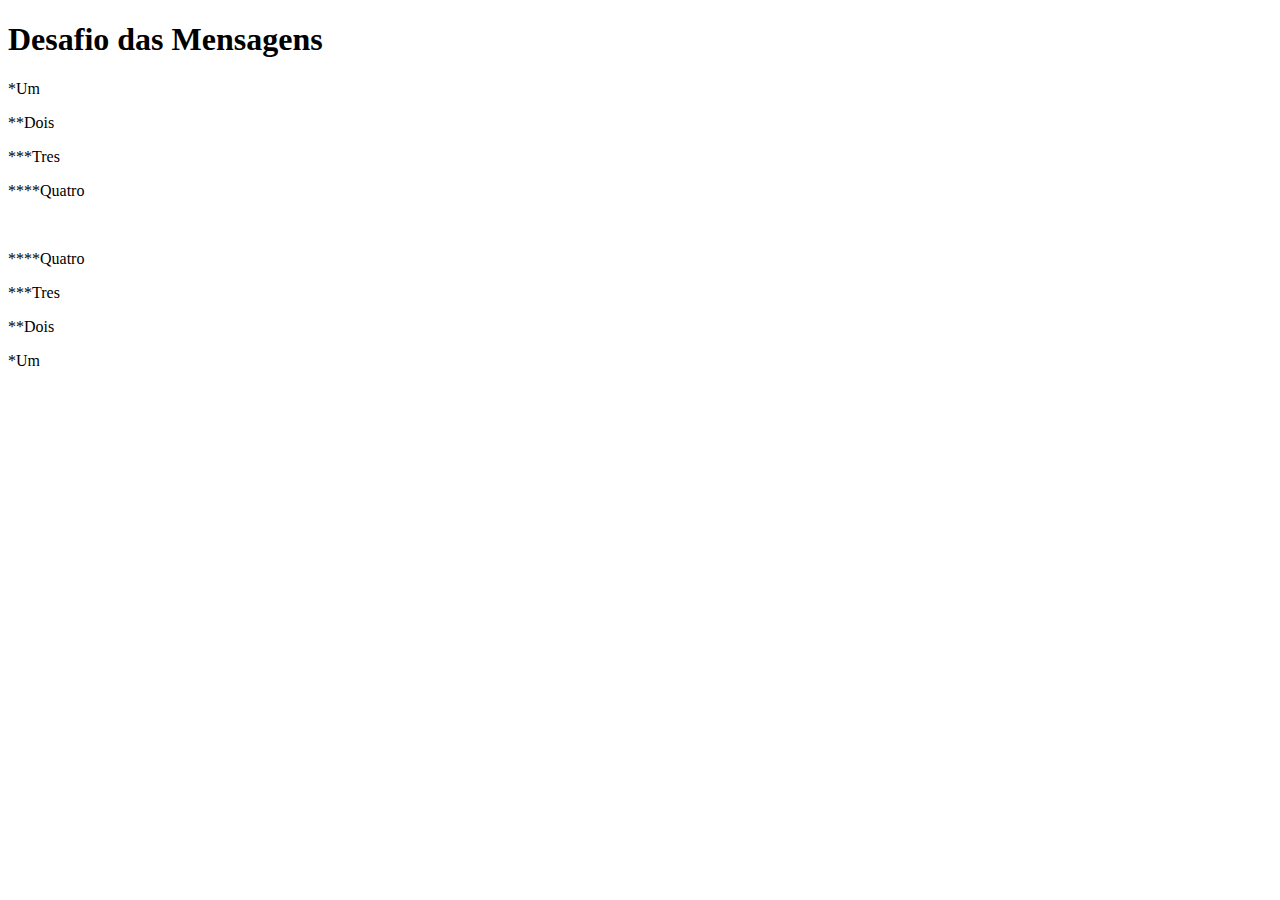
<file: d001/index.html>
<!DOCTYPE html>
<html lang="pt=br">
<head>
    <meta charset="UTF-8">
    <meta http-equiv="X-UA-Compatible" content="IE=edge">
    <meta name="viewport" content="width=device-width, initial-scale=1.0">
    <title>Desafio 01</title>
</head>
<body>
    <h1>Desafio das Mensagens</h1>
    <p>*Um</p>
    <p>**Dois</p>
    <p>***Tres</p>
    <p>****Quatro</p>
    <br>
    <p>****Quatro</p>
    <p>***Tres</p>
    <p>**Dois</p>
    <p>*Um</p>
</body>
</html>
</file>
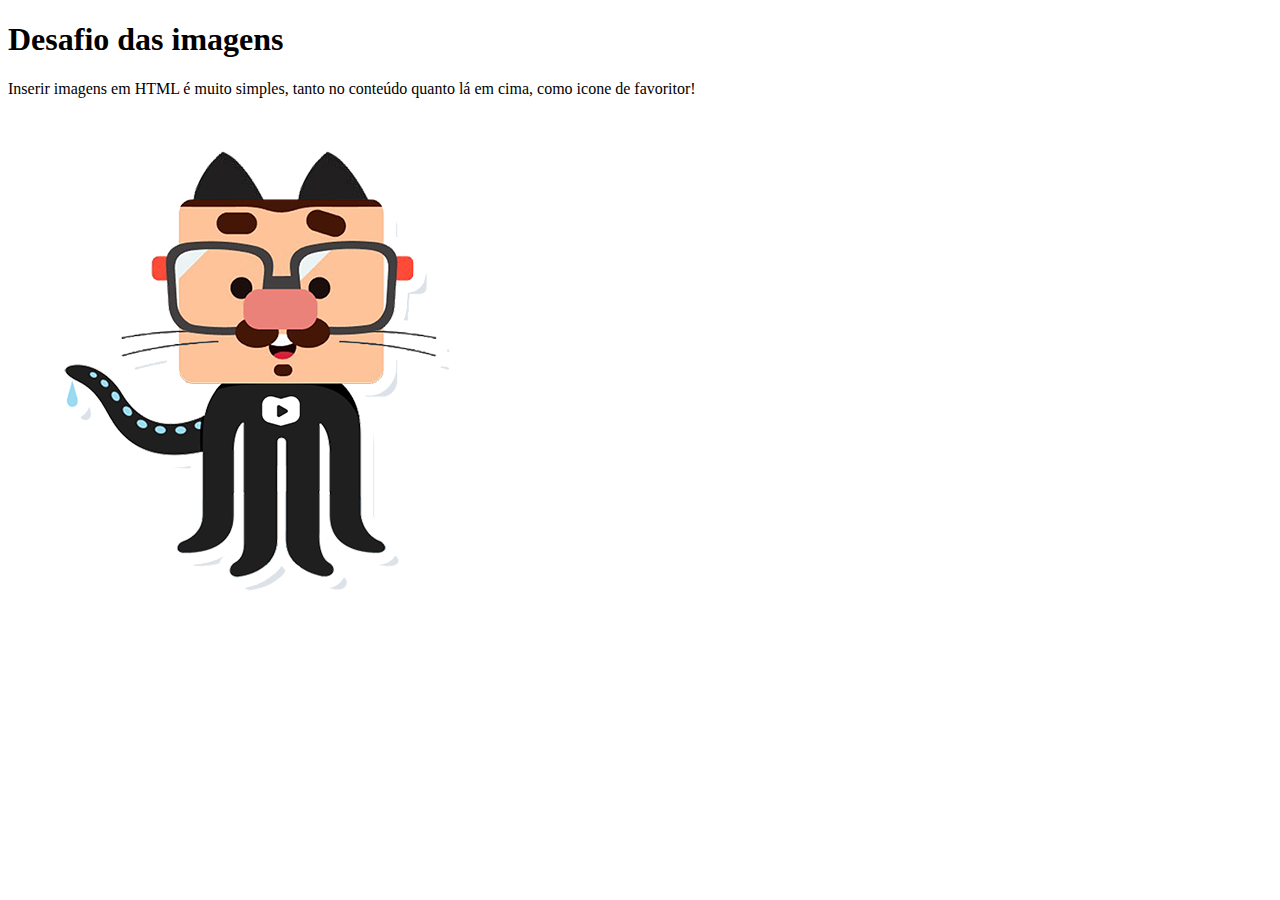
<file: d002/index.html>
<!DOCTYPE html>
<html lang="pt-br">
<head>
    <meta charset="UTF-8">
    <meta http-equiv="X-UA-Compatible" content="IE=edge">
    <meta name="viewport" content="width=device-width, initial-scale=1.0">
    <title>Desafio 02</title>
    <link rel="shortcut icon" href="imagens/favicon.ico">
</head>
<body>
    <h1>Desafio das imagens</h1>
    <p>Inserir imagens em HTML é muito simples, tanto no conteúdo quanto lá em cima, como icone de favoritor!</p>

    <img src="imagens/github-g.png" alt="">
</body>
</html>
</file>
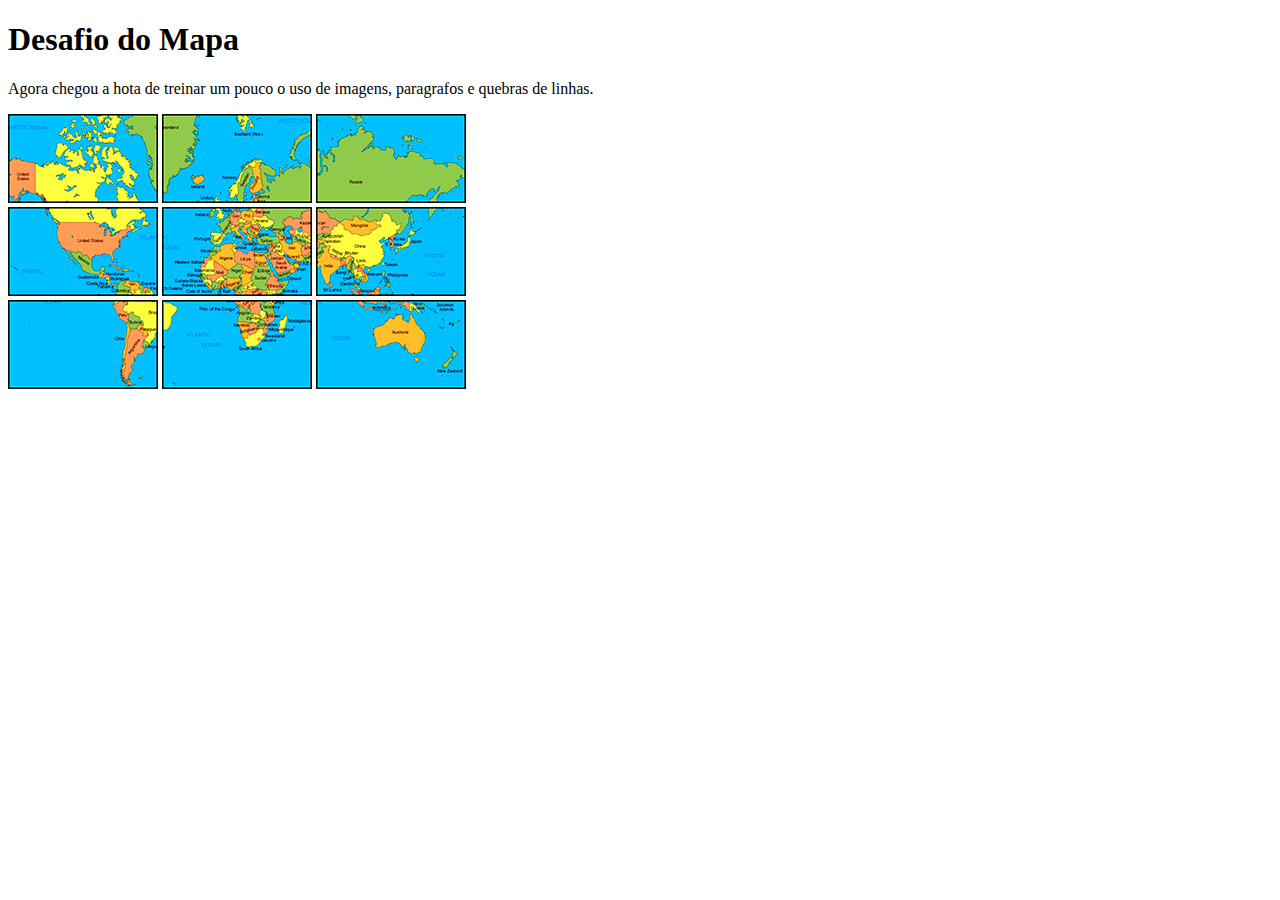
<file: d003/index.html>
<!DOCTYPE html>
<html lang="pt-br">
<head>
    <meta charset="UTF-8">
    <meta http-equiv="X-UA-Compatible" content="IE=edge">
    <meta name="viewport" content="width=device-width, initial-scale=1.0">
    <title>Desafio 3</title>
</head>
<body>
    <h1>Desafio do Mapa</h1>
    <p>Agora chegou a hota de treinar um pouco o uso de imagens, paragrafos e quebras de linhas.</p>

    <img src="imagens/mapa03.png" alt="">
    <img src="imagens/mapa07.png" alt="">
    <img src="imagens/mapa05.png" alt="">
    
    
    <br>
    <img src="imagens/mapa09.png" alt="">
    <img src="imagens/mapa01.png" alt="">
    <img src="imagens/mapa08.png" alt="">
    
    
    
    <br>
    <img src="imagens/mapa06.png" alt="">
    <img src="imagens/mapa02.png" alt="">
    <img src="imagens/mapa04.png" alt="">
    
    
</body>
</html>
</file>
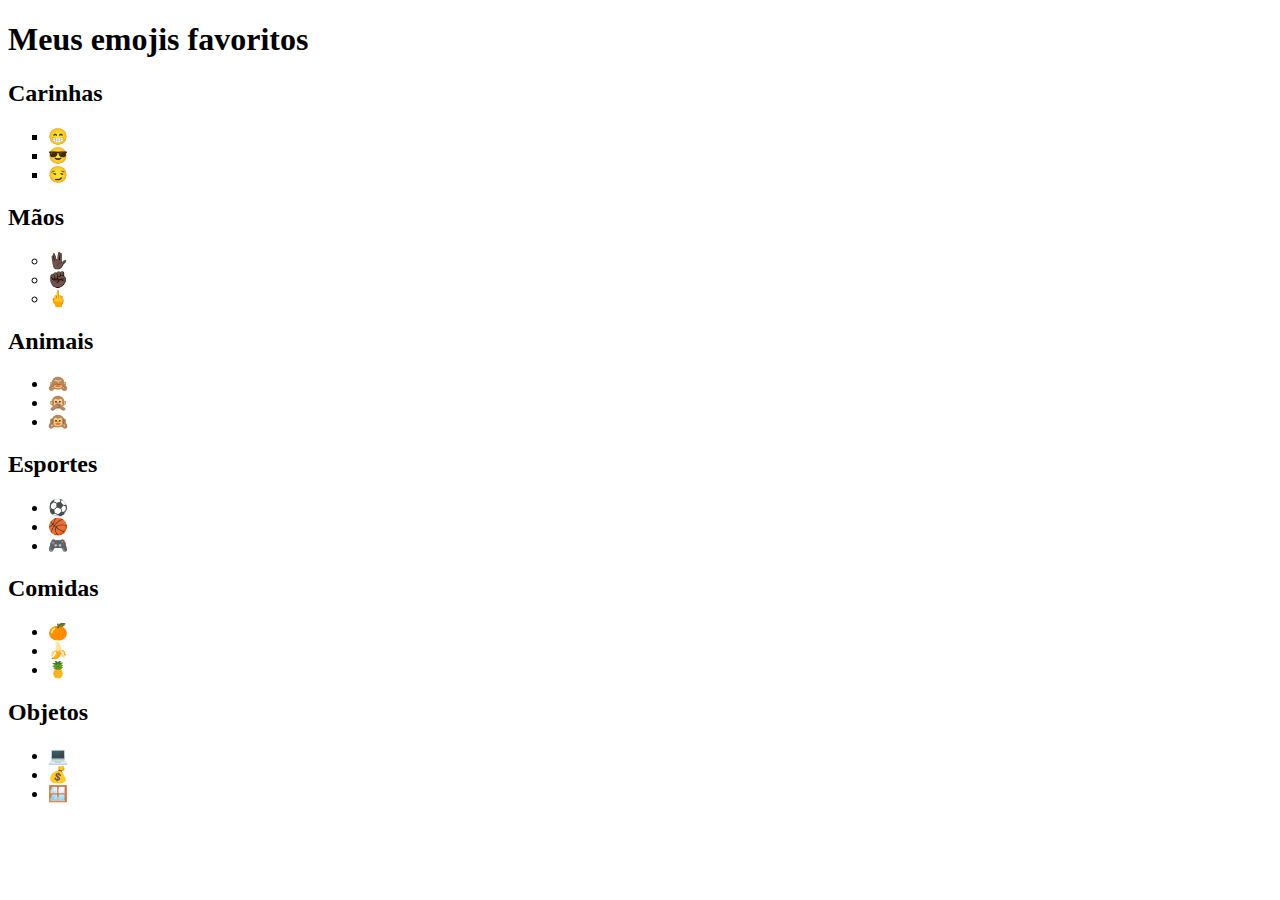
<file: d004/index.html>
<!DOCTYPE html>
<html lang="pt-br">
<head>
    <meta charset="UTF-8">
    <meta http-equiv="X-UA-Compatible" content="IE=edge">
    <meta name="viewport" content="width=device-width, initial-scale=1.0">
    <title>Desafio 4</title>
</head>
<body>
    <h1>Meus emojis favoritos</h1>

    <h2>Carinhas</h2>
    <ul type="square">
        <li>&#x1F601</li>
        <li>&#x1F60E</li>
        <li>&#x1F60F</li>
    </ul>

    <h2>Mãos</h2>
    <ul type="circle">
        <li>🖖🏿</li>
        <li>✊🏿</li>
        <li>&#x1F595</li>
    </ul>

    <h2>Animais</h2>
    <ul>
        <li>&#x1F648</li>
        <li>&#x1F64A</li>
        <li>&#x1F649</li>
    </ul>

    <h2>Esportes</h2>
    <ul>
        <li>&#x26BD</li>
        <li>&#x1F3C0</li>
        <li>&#x1F3AE</li>
    </ul>

    <h2>Comidas</h2>
    <ul>
        <li>&#x1F34A</li>
        <li>&#x1F34C</li>
        <li>&#x1F34D</li>
    </ul>

    <h2>Objetos</h2>
    <ul>
        <li>&#x1F4BB</li>
        <li>&#x1F4B0</li>
        <li>&#x1FA9F</li>
    </ul>

</body>
</html>
</file>
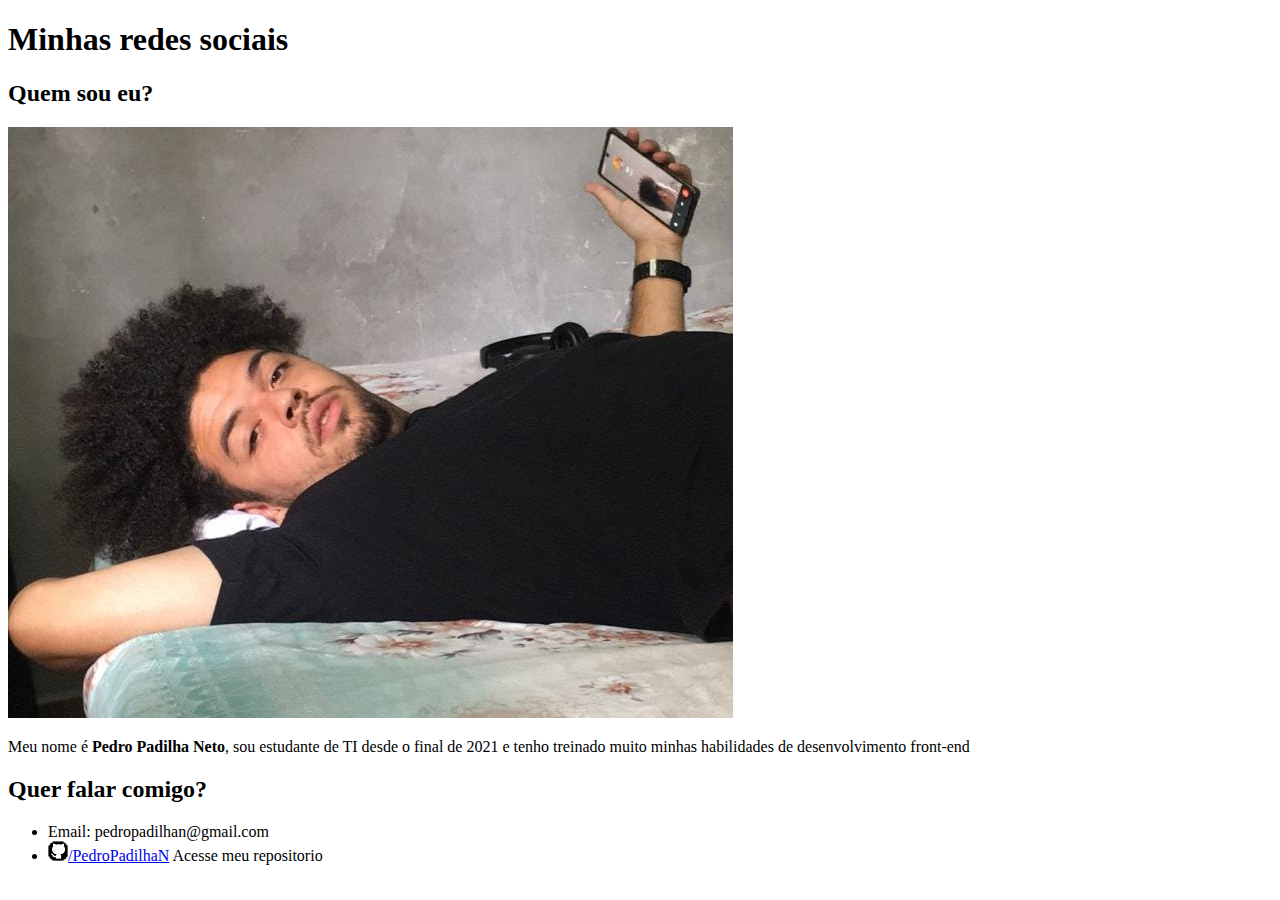
<file: d005/index.html>
<!DOCTYPE html>
<html lang="pt-br">
<head>
    <meta charset="UTF-8">
    <meta http-equiv="X-UA-Compatible" content="IE=edge">
    <meta name="viewport" content="width=device-width, initial-scale=1.0">
    <title>Desafio 5</title>
</head>
<body>
    <h1>Minhas redes sociais</h1>

    <h2>Quem sou eu?</h2>
    <img src="imagens/foto-eu.jpeg" alt="">
    <p>Meu nome é <strong>Pedro Padilha Neto</strong>, sou estudante de TI desde o final de 2021 e tenho treinado muito minhas habilidades de desenvolvimento front-end</p>
    
    <h2>Quer falar comigo?</h2>
    <ul>
        <li>Email: pedropadilhan@gmail.com</li>
        <li><img src="imagens/icone-github.png" alt=""><a href="https://github.com/PedroPadilhaN">/PedroPadilhaN</a> Acesse meu repositorio</li>
    </ul>
    
</body>
</html>
</file>
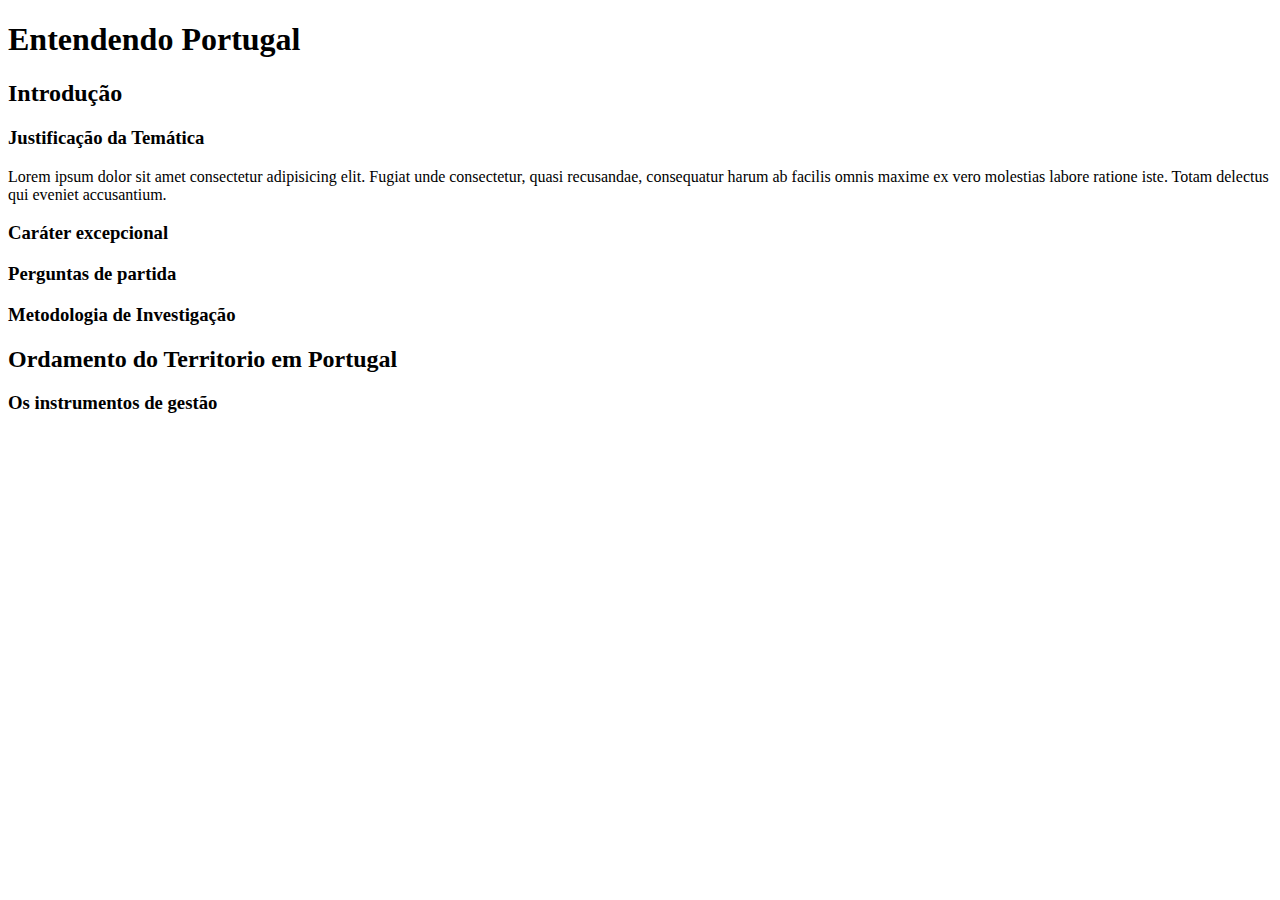
<file: d006/index.html>
<!DOCTYPE html>
<html lang="pt-br">
<head>
    <meta charset="UTF-8">
    <meta http-equiv="X-UA-Compatible" content="IE=edge">
    <meta name="viewport" content="width=device-width, initial-scale=1.0">
    <title>Hierarquia de Títulos</title>
</head>
<body>
    <h1 title="Tag h1">Entendendo Portugal</h1>

    <h2 title="Tag h2">Introdução</h2>

    <h3 title="tag h3">Justificação da Temática</h3>

    <p title="tag p">Lorem ipsum dolor sit amet consectetur adipisicing elit. Fugiat unde consectetur, quasi recusandae, consequatur harum ab facilis omnis maxime ex vero molestias labore ratione iste. Totam delectus qui eveniet accusantium.</p>
    <h3 title="tag h3">Caráter excepcional</h3>

    <h3 title="tag h3">Perguntas de partida</h3>

    <h3 title="tag h3">Metodologia de Investigação</h3>

    <h2 title="tag h2">Ordamento do Territorio em Portugal</h2>

    <h3 title="tag h3">Os instrumentos de gestão</h3>
</body>
</html>
</file>
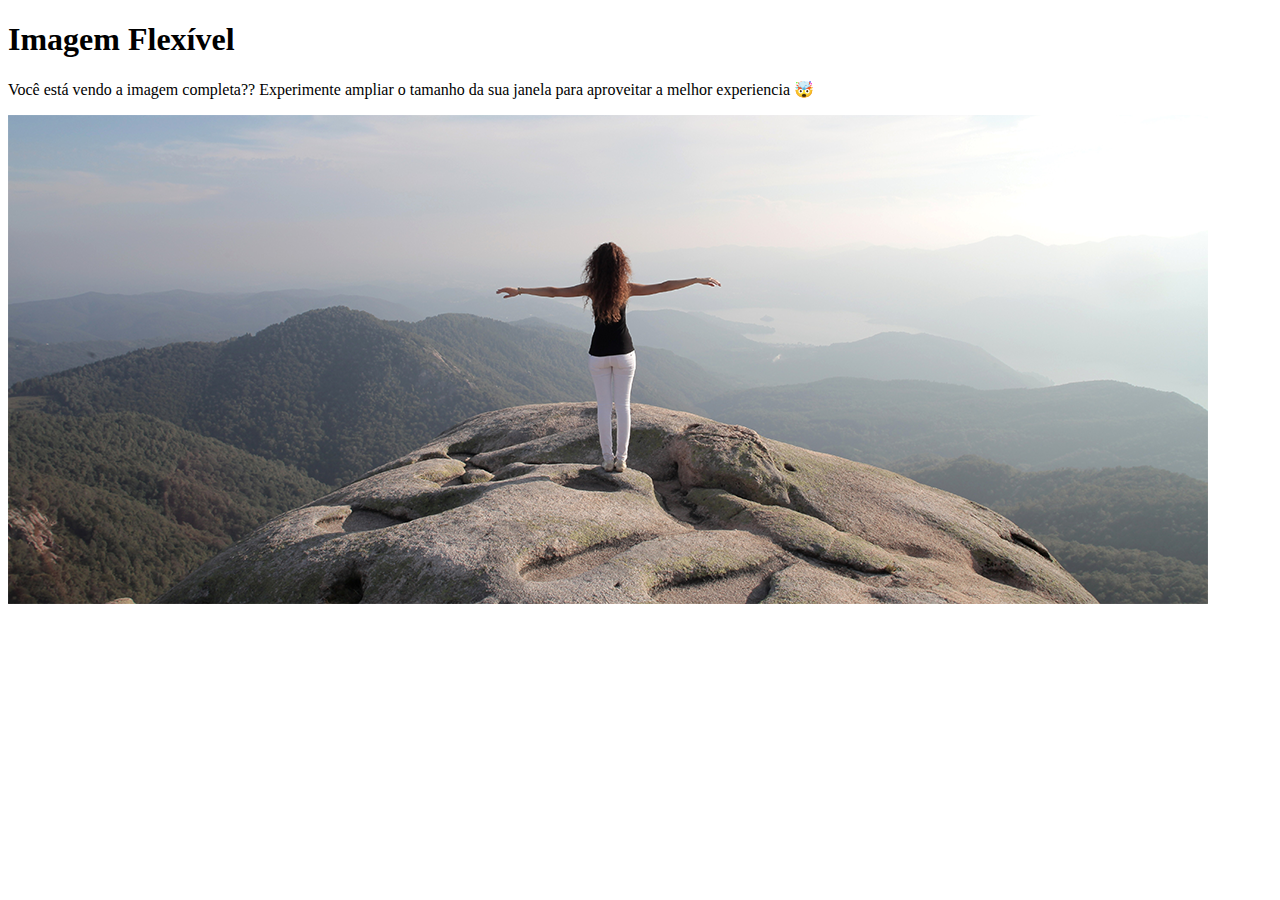
<file: d007/index.html>
<!DOCTYPE html>
<html lang="pt=br">
<head>
    <meta charset="UTF-8">
    <meta http-equiv="X-UA-Compatible" content="IE=edge">
    <meta name="viewport" content="width=device-width, initial-scale=1.0">
    <title>Document</title>
</head>
<body>
    <h1>Imagem Flexível</h1>
    <p>Você está vendo a imagem completa?? Experimente ampliar o tamanho da sua janela para aproveitar a melhor experiencia &#x1F92F;</p>

    <picture>
        <source media="(max-width: 750px)" srcset="imagens/paisagem-p.png" type="image/png">
        <source media="(max-width: 1210px )" srcset="imagens/paisagem-m.png" type="image/png">
        <img src="imagens/paisagem-g.png" alt="Imagem flexivel">
    </picture>
</body>
</html>
</file>
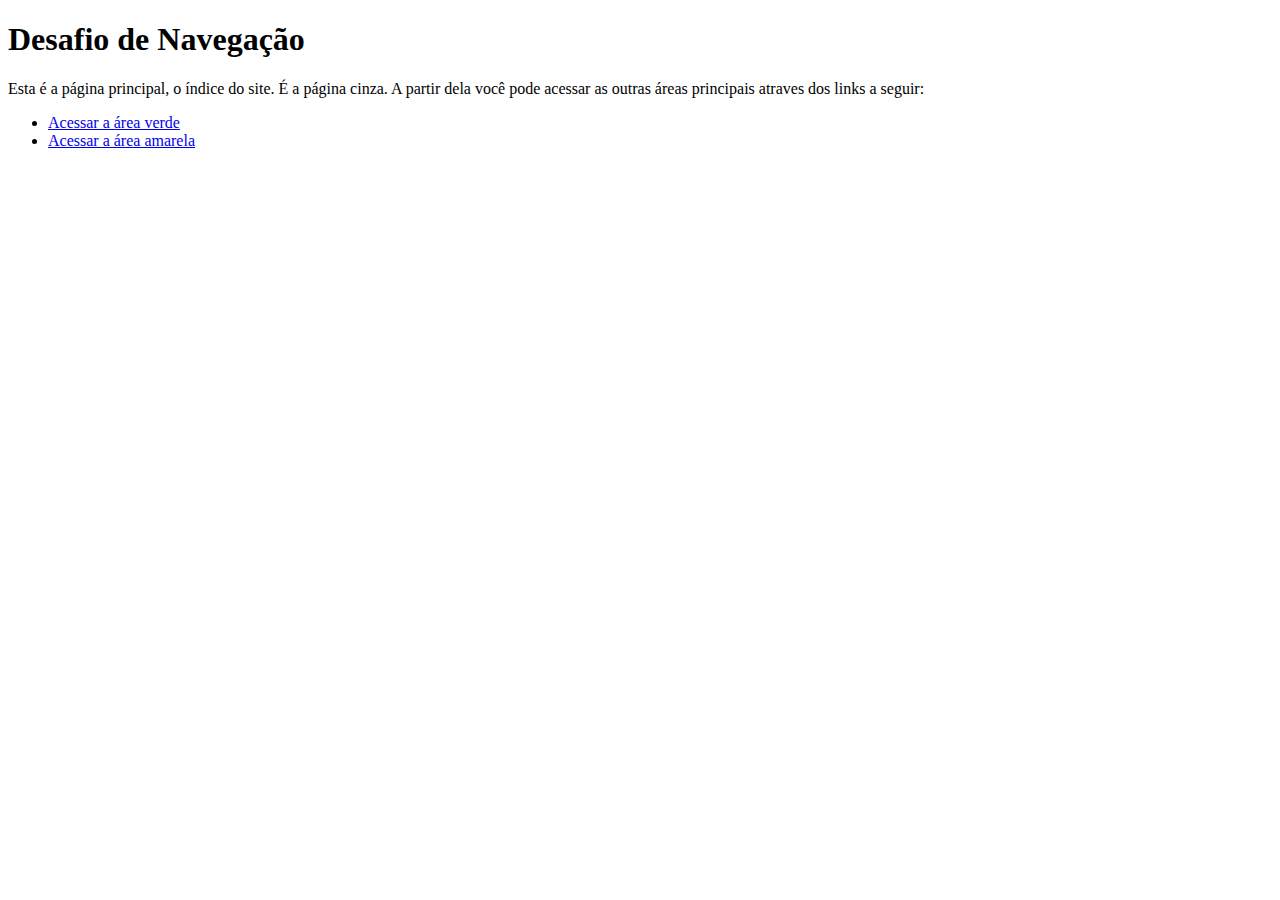
<file: d008/index.html>
<!DOCTYPE html>
<html lang="pt-br">
<head>
    <meta charset="UTF-8">
    <meta http-equiv="X-UA-Compatible" content="IE=edge">
    <meta name="viewport" content="width=device-width, initial-scale=1.0">
    <title>Desafio 8</title>
</head>
<body>
    <h1>Desafio de Navegação</h1>
    <p>Esta é a página principal, o índice do site. É a página cinza. A partir dela você pode acessar as outras áreas principais atraves dos links a seguir:</p>

    <ul>
        <li><a href="verde.html">Acessar a área verde</a></li>

        <li><a href="amarelo.html">Acessar a área amarela</a></li>
    </ul>
</body>
</html>
</file>
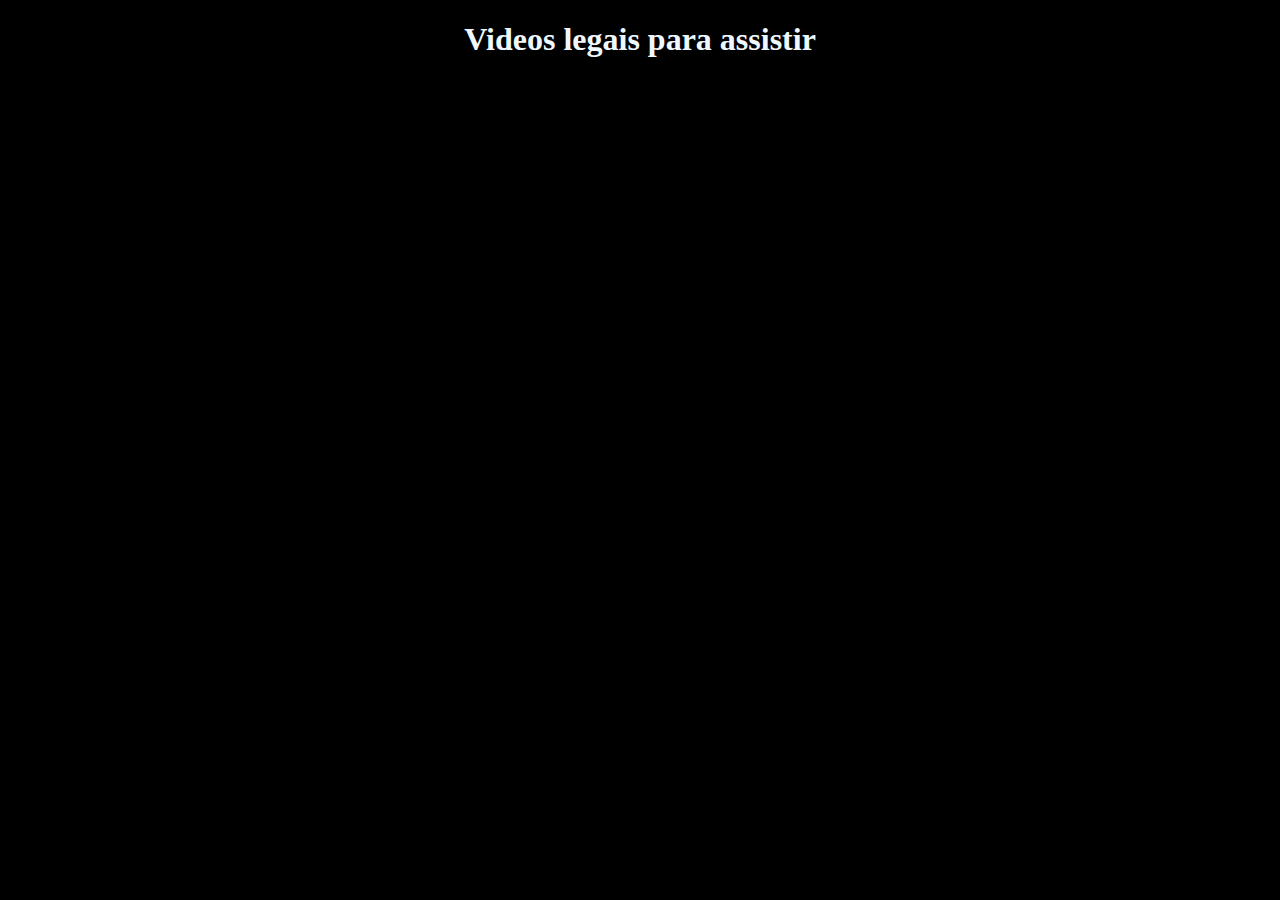
<file: d009/index.html>
<!DOCTYPE html>
<html lang="pt-br">
<head>
    <meta charset="UTF-8">
    <meta http-equiv="X-UA-Compatible" content="IE=edge">
    <meta name="viewport" content="width=device-width, initial-scale=1.0">
    <title>Desafio 9</title>

    <style>
        body{
            background-color: black;
        }
        h1{
            color: aliceblue;
            text-align: center;
        }
        iframe{
            align-items: flex-end;
        }

    </style>
</head>
<body>
    <h1>Videos legais para assistir</h1>
    
    
        <iframe width="560" height="315" src="https://www.youtube.com/embed/8mei6uVttho" title="YouTube video player" frameborder="0" allow="accelerometer; autoplay; clipboard-write; encrypted-media; gyroscope; picture-in-picture" allowfullscreen></iframe>

        <iframe width="560" height="315" src="https://www.youtube.com/embed/epDCjksKMok" title="YouTube video player" frameborder="0" allow="accelerometer; autoplay; clipboard-write; encrypted-media; gyroscope; picture-in-picture" allowfullscreen></iframe>

        <iframe width="560" height="315" src="https://www.youtube.com/embed/sTX0UEplF54" title="YouTube video player" frameborder="0" allow="accelerometer; autoplay; clipboard-write; encrypted-media; gyroscope; picture-in-picture" allowfullscreen></iframe>

        <iframe width="560" height="315" src="https://www.youtube.com/embed/Ldl_CvMGmEA" title="YouTube video player" frameborder="0" allow="accelerometer; autoplay; clipboard-write; encrypted-media; gyroscope; picture-in-picture" allowfullscreen></iframe>
    
    
</body>
</html>
</file>
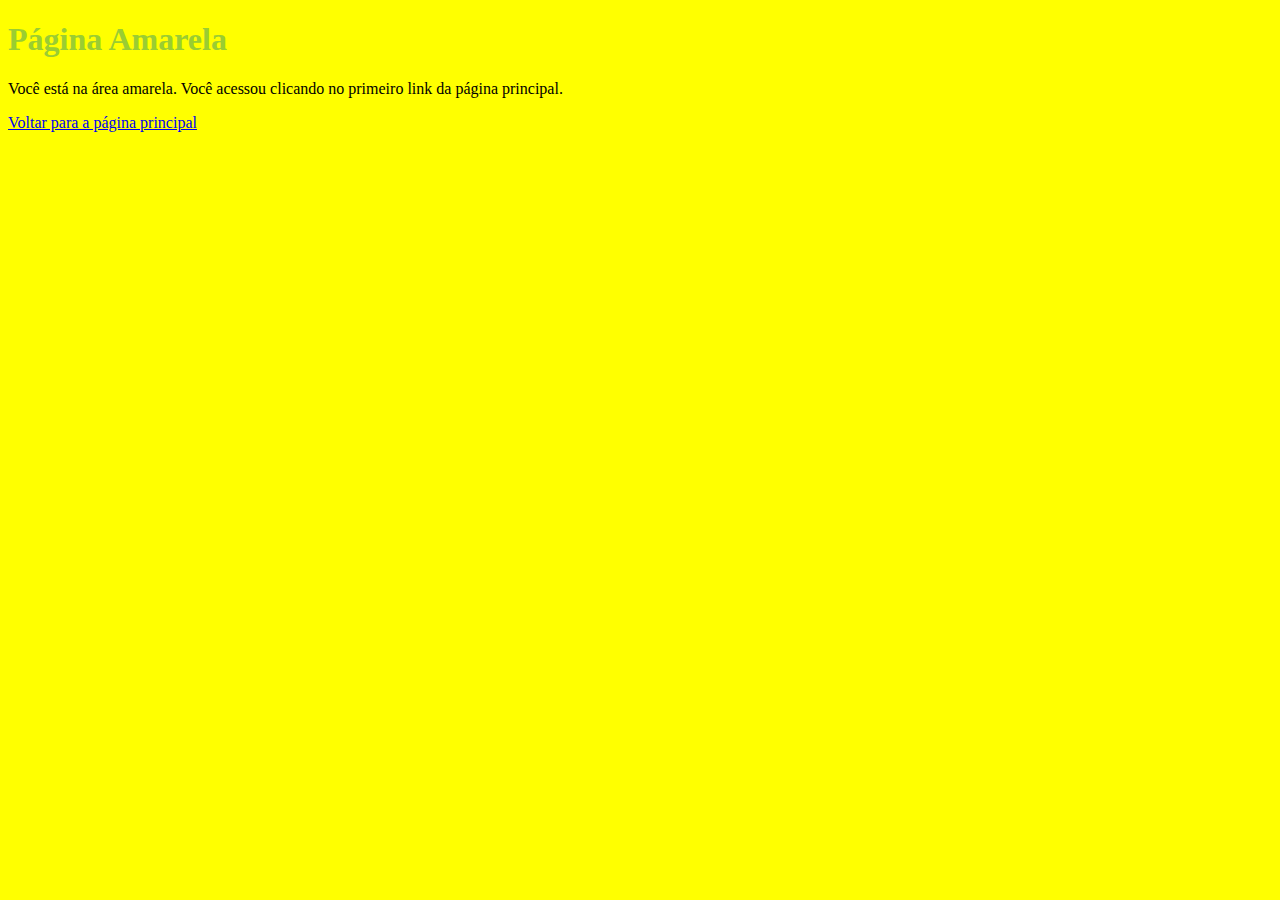
<file: d008/amarelo.html>
<!DOCTYPE html>
<html lang="pt-br">
<head>
    <meta charset="UTF-8">
    <meta http-equiv="X-UA-Compatible" content="IE=edge">
    <meta name="viewport" content="width=device-width, initial-scale=1.0">
    <title>Area amarela</title>
</head>
<body style="background-color: yellow;">
    <h1 style="color: yellowgreen;">Página Amarela</h1>
    <p>Você está na área amarela. Você acessou clicando no primeiro link da página principal.</p>

    <a href="index.html">Voltar para a página principal</a>
</body>
</html>
</file>
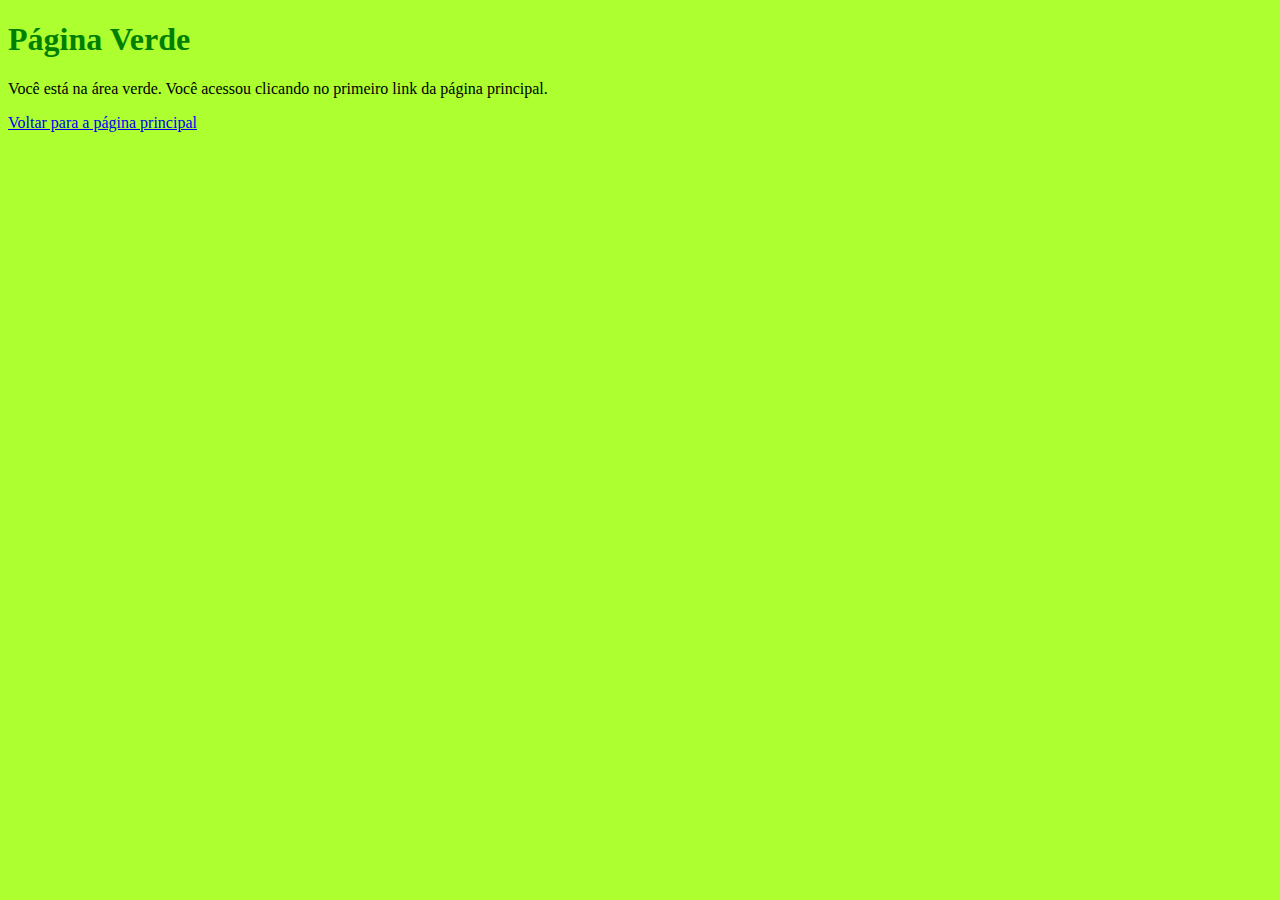
<file: d008/verde.html>
<!DOCTYPE html>
<html lang="pt-br">
<head>
    <meta charset="UTF-8">
    <meta http-equiv="X-UA-Compatible" content="IE=edge">
    <meta name="viewport" content="width=device-width, initial-scale=1.0">
    <title>Area verde</title>
</head>
<body style="background-color: greenyellow;">
    <h1 style="color: green;">Página Verde</h1>
    <p>Você está na área verde. Você acessou clicando no primeiro link da página principal.</p>

    <a href="index.html">Voltar para a página principal</a>
</body>
</html>
</file>
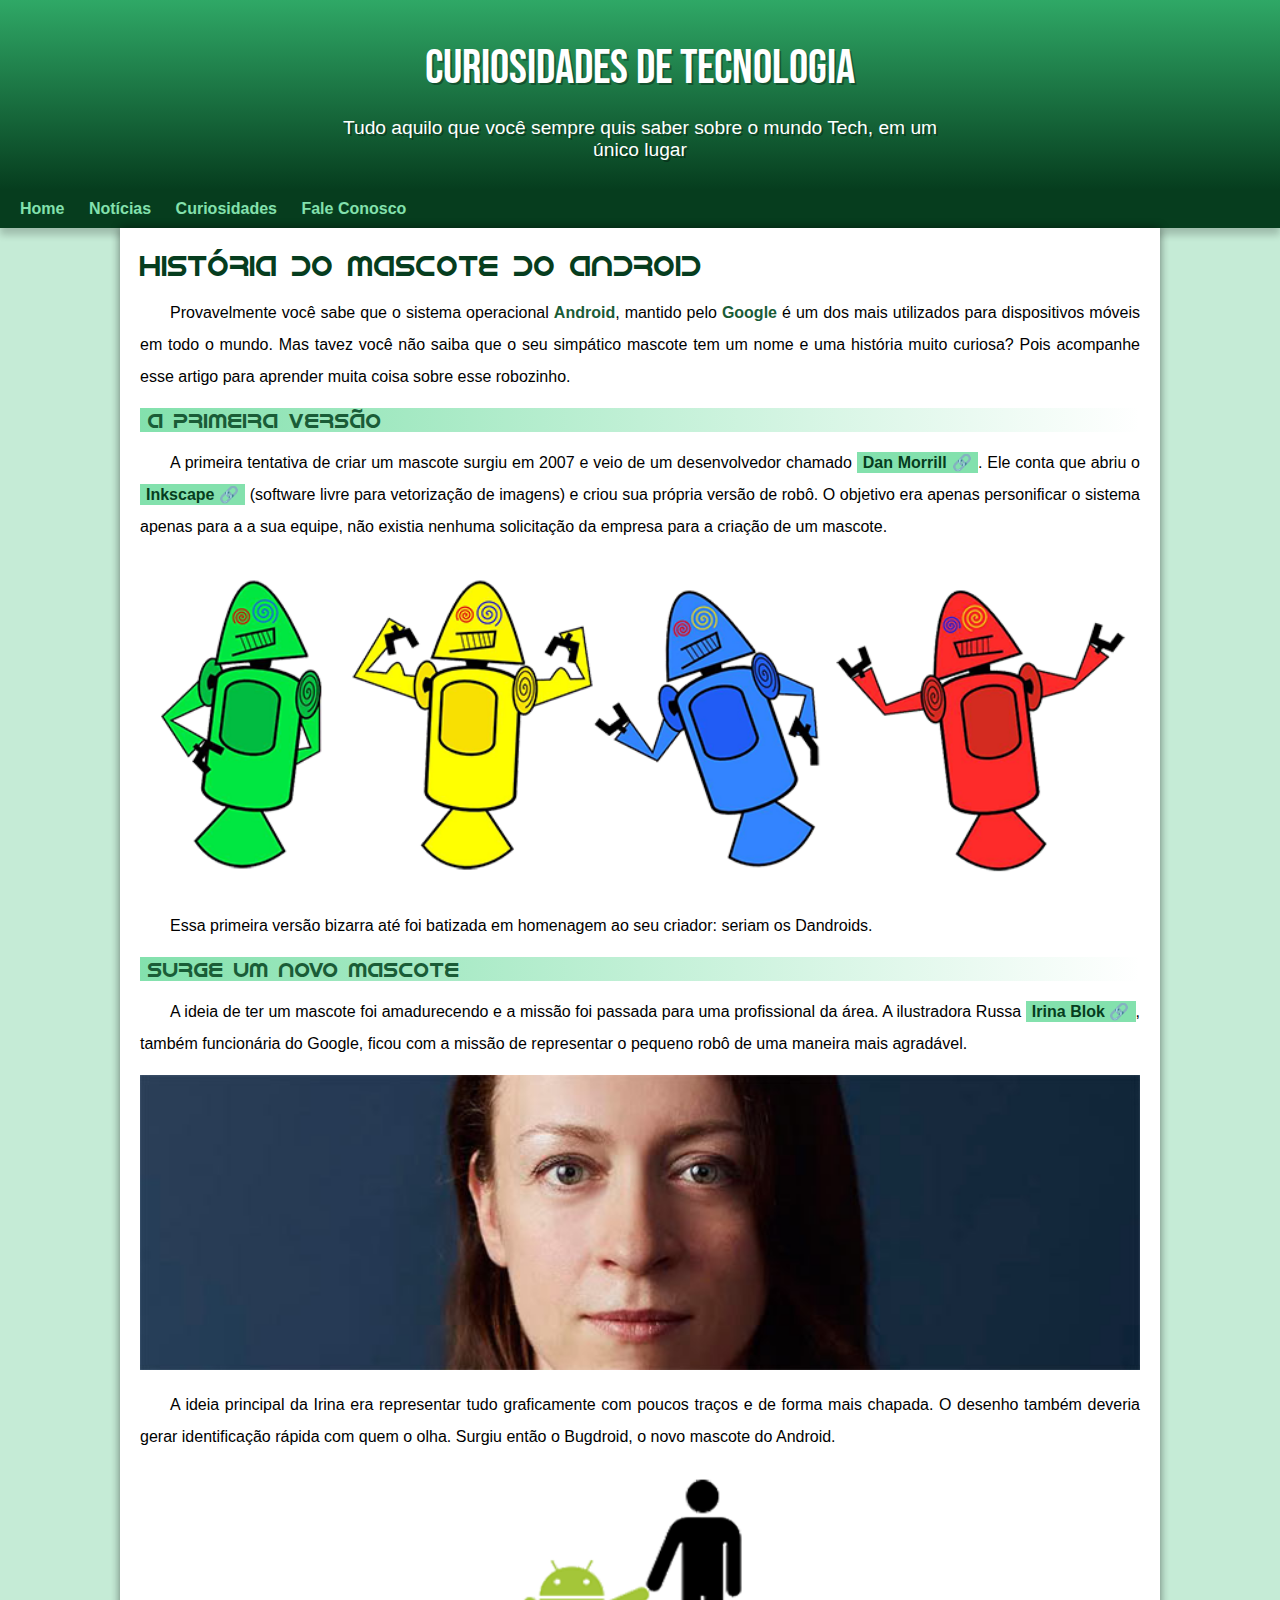
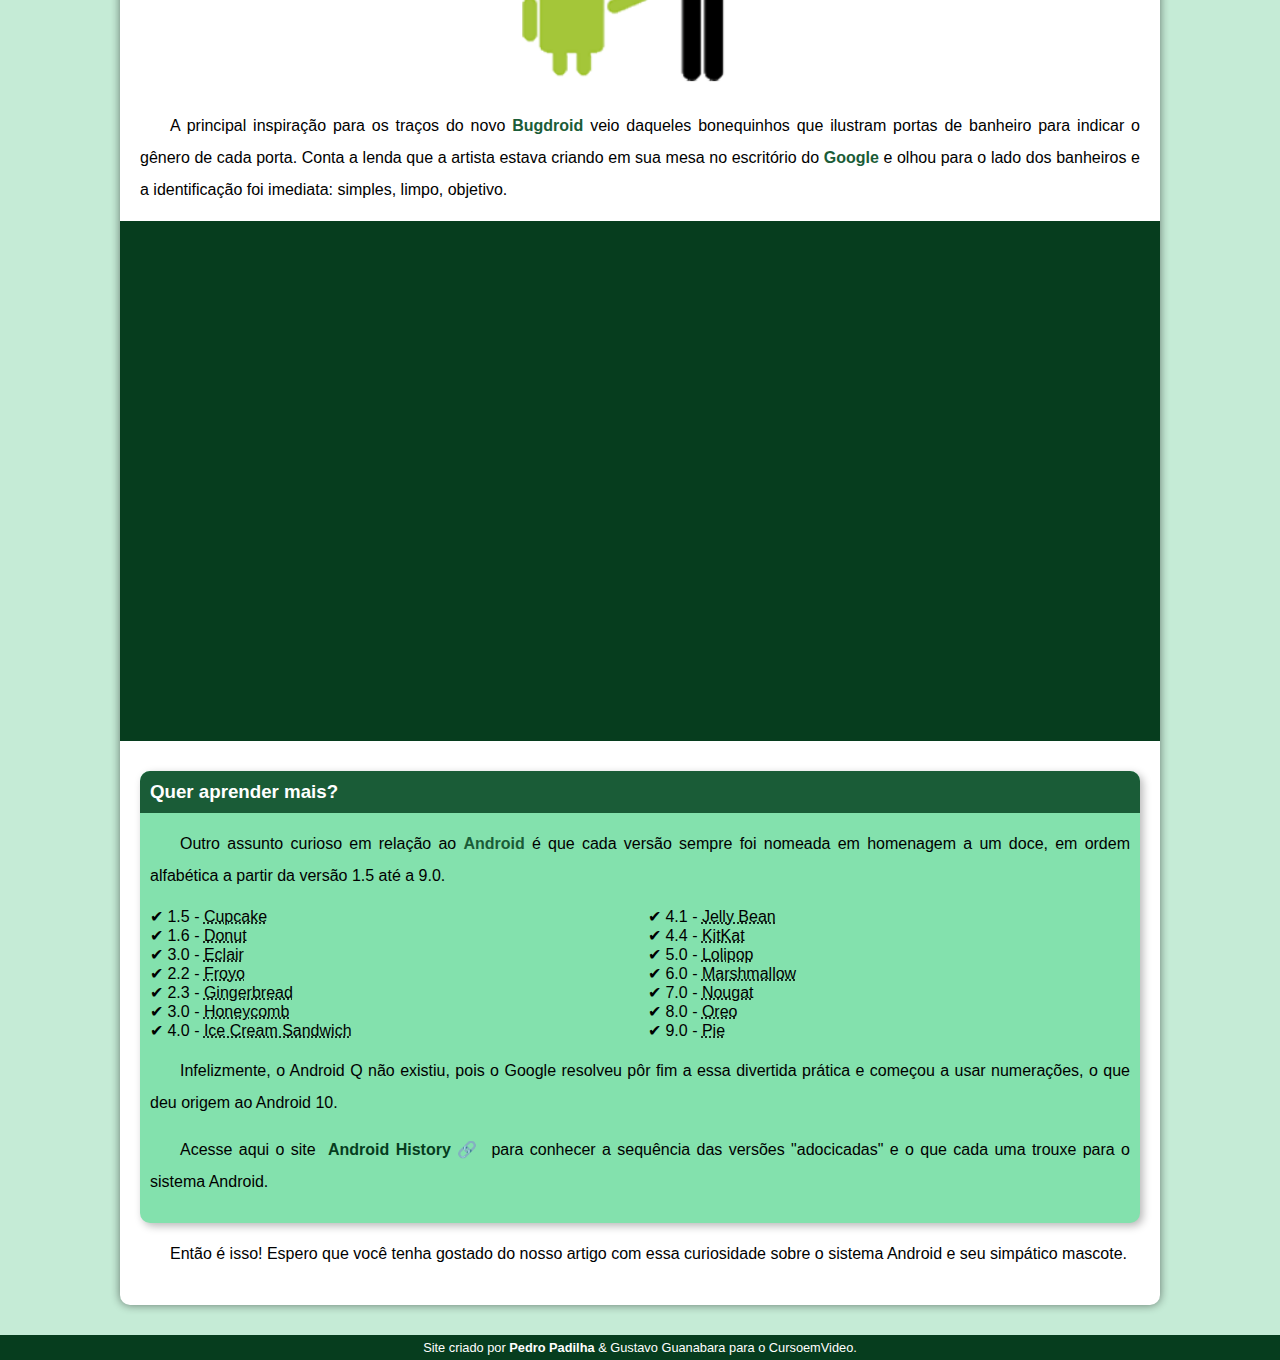
<file: d010.1/android.html>
<!DOCTYPE html>
<html lang="pt-br">
<head>
    <meta charset="UTF-8">
    <meta http-equiv="X-UA-Compatible" content="IE=edge">
    <meta name="viewport" content="width=device-width, initial-scale=1.0">
    <title>Como surgiu o mascote do Android</title>
    <link rel="shortcut icon" href="imagens/favicon.ico" type="image/x-icon">
    <link rel="stylesheet" href="estilo/style.css">
</head>
<body>
    <header>
        <h1>Curiosidades de Tecnologia</h1>
        
        <p>Tudo aquilo que você sempre quis saber sobre o mundo Tech, em um único lugar</p>
    </header>

<nav>
    <a href="#">Home</a>
    <a href="#">Notícias</a>
    <a href="#">Curiosidades</a>
    <a href="#">Fale Conosco</a>
</nav>

<main>
    <article>
        <h1>História do Mascote do Android</h1>
        
        <p>Provavelmente você sabe que o sistema operacional <strong>Android</strong>, mantido pelo <strong>Google</strong> é um dos mais utilizados para dispositivos móveis em todo o mundo. Mas tavez você não saiba que o seu simpático mascote tem um nome e uma história muito curiosa? Pois acompanhe esse artigo para aprender muita coisa sobre esse robozinho.</p>
        
        <h2>A primeira versão</h2>
        
        <p>A primeira tentativa de criar um mascote surgiu em 2007 e veio de um desenvolvedor chamado <a href="https://ausdroid.net/2013/01/04/dan-morrill-shows-us-the-android-mascots-that-could-have-been/" target="_blank" class="externo">Dan Morrill</a>. Ele conta que abriu o <a href="https://inkscape.org/pt-br/" target="_blank" class="externo">Inkscape</a> (software livre para vetorização de imagens) e criou sua própria versão de robô. O objetivo era apenas personificar o sistema apenas para a a sua equipe, não existia nenhuma solicitação da empresa para a criação de um mascote.</p>
        
        <picture>
            <source media="(max-width:600px)" srcset="imagens/dan-droids-pq.png">
            <img src="imagens/dan-droids.png" alt="Primeiro mascote do Android">
            
        </picture>
        <p>Essa primeira versão bizarra até foi batizada em homenagem ao seu criador: seriam os Dandroids.</p>
        
        <h2>Surge um novo mascote</h2>
        
        <p>A ideia de ter um mascote foi amadurecendo e a missão foi passada para uma profissional da área. A ilustradora Russa <a href="https://www.irinablok.com/" target="_blank" class="externo">Irina Blok</a>, também funcionária do Google, ficou com a missão de representar o pequeno robô de uma maneira mais agradável.</p>
        
        <picture>
            <source media="(max-width: 600px)" srcset="imagens/irina-blok-pq.jpg">
            <img src="imagens/irina-blok.jpg" alt="Irina Blok, criadora do Bugdroid">
        </picture>
        
        <p>A ideia principal da Irina era representar tudo graficamente com poucos traços e de forma mais chapada. O desenho também deveria gerar identificação rápida com quem o olha. Surgiu então o Bugdroid, o novo mascote do Android.</p>
        
        <img src="imagens/bugdroid.png" class="pequena" alt="Bugdroid">
        
        <p>A principal inspiração para os traços do novo <strong>Bugdroid</strong> veio daqueles bonequinhos que ilustram portas de banheiro para indicar o gênero de cada porta. Conta a lenda que a artista estava criando em sua mesa no escritório do <strong>Google</strong> e olhou para o lado dos banheiros e a identificação foi imediata: simples, limpo, objetivo.</p>
        
        <div class="video">
            <iframe width="560" height="315" src="https://www.youtube.com/embed/l2UDgpLz20M" title="YouTube video player" frameborder="0" allow="accelerometer; autoplay; clipboard-write; encrypted-media; gyroscope; picture-in-picture" allowfullscreen></iframe>
        </div>
        
        <aside>
            <h3>Quer aprender mais?</h3>
            
            <p>Outro assunto curioso em relação ao <strong>Android</strong> é que cada versão sempre foi nomeada em homenagem a um doce, em ordem alfabética a partir da versão 1.5 até a 9.0.</p>
            
            <ul>
                <li>
                    1.5 - <abbr title="Bolo de Copo">Cupcake</abbr>
                </li>
                <li>
                    1.6 - <abbr title="Rosquinha">Donut</abbr>
                </li>
                <li>
                    3.0 - <abbr title="Bomba">Eclair</abbr>
                </li>
                <li>
                    2.2 - <abbr title="Iogurte Congelado">Froyo</abbr>
                </li>
                <li>
                    2.3 - <abbr title="Biscoito de Gengibre">Gingerbread</abbr>
                </li>
                <li>
                    3.0 - <abbr title="Favo de Mel">Honeycomb</abbr>
                </li>
                <li>
                    4.0 - <abbr title="Sanduiche de Sorvete">Ice Cream Sandwich</abbr>
                </li>
                <li>
                    4.1 - <abbr title="Jujuba">Jelly Bean</abbr>
                </li>
                <li>
                    4.4 - <abbr title="KitKat">KitKat</abbr>
                </li>
                <li>
                    5.0 - <abbr title="Pirulito">Lolipop</abbr>
                </li>
                <li>
                    6.0 - <abbr title="Marshmallow">Marshmallow</abbr>
                </li>
                <li>
                    7.0 - <abbr title="Torrone">Nougat</abbr>
                </li>
                <li>
                    8.0 - <abbr title="Oreo">Oreo</abbr>
                </li>
                <li>
                    9.0 - <abbr title="Torta">Pie</abbr>
                </li>
            </ul>
            
            <p>Infelizmente, o Android Q não existiu, pois o Google resolveu pôr fim a essa divertida prática e começou a usar numerações, o que deu origem ao Android 10.</p>
            
            <p>Acesse aqui o site <a href="https://www.android.com/stories/" target="_blank" class="externo">Android History</a> para conhecer a sequência das versões "adocicadas" e o que cada uma trouxe para o sistema Android.</p>
        
        </aside>
        
        <p>Então é isso! Espero que você tenha gostado do nosso artigo com essa curiosidade sobre o sistema Android e seu simpático mascote.</p>
    </article>
</main>
         
<footer>
    <p>Site criado por <a href="https://github.com/pedropadilhan" target="_blank">Pedro Padilha</a> & Gustavo Guanabara para o CursoemVideo.</p>
</footer>
    
</body>
</html>
</file>
<file: d010.1/estilo/style.css>
@charset "utf-8";

@import url('https://fonts.googleapis.com/css2?family=Bebas+Neue&family=Roboto:wght@100;300;700&display=swap');

@font-face {
    font-family: 'Android';
    src: url('../fontes/IDroid.otf') format('opentype');
    font-weight: normal;
}

:root{
    --cor0: #c5ebd6;
    --cor1: #83e1ad;
    --cor2: #3ddc84;
    --cor3: #2fa866;
    --cor4: #1a5c37;
    --cor5: #063d1e;

    --fonte-padrao: Arial, Verdana, Helvetica, sans-serif;
    --fonte-destaque: 'Bebas Neue';
    --fonte-android: 'Android';
}

*{
    margin: 0px;
    padding: 0px;
}

body{
    background-color: var(--cor0);
    font-family: var(--fonte-padrao);
}

a.externo:after{
    content: '\00A0\1F517';
}




header{
    background-image: linear-gradient(to bottom, var(--cor3), var(--cor5));
    min-height: 150px;
    text-align: center;
    padding-top: 40px;
}

header > h1{
    color: white;
    font-family: var(--fonte-destaque);
    font-size: 3em;
    font-weight: normal;
    margin-bottom: 20px;
    text-shadow: 2px 2px 0px rgba(0, 0, 0, 0.315);
}

header > p {
    font-family: var(--fonte-padrao);
    font-size: 1.2em;
    color: white;
    max-width: 600px ;
    padding-left: 10px;
    padding-right: 10px;
    margin: auto;
    margin-bottom: 30px;
    text-shadow: 2px 2px 0px rgba(0, 0, 0, 0.315);
}

nav{
    background-color: var(--cor5);
    padding: 10px;
    box-shadow: 0px 7px 7px rgba(0, 0, 0, 0.192);
}

nav > a {
    color: var(--cor1);
    padding: 10px;
    text-decoration: none;
    font-weight: bold;
    border-radius: 5px;
    transition-duration: .3s;
}

nav > a:hover{
    background-color: var(--cor3);
    color: var(--cor5);
}

main{

    min-width: 300px;
    max-width: 1000px;
    margin: auto;
    margin-bottom: 30px;
    padding: 20px;
    background-color: white;
    box-shadow: 0px 0px 10px rgba(0, 0, 0, 0.495);
    border-bottom-left-radius: 10px;
    border-bottom-right-radius: 10px;
}

main h1{
    color: var(--cor5);
    font-family: var(--fonte-android);
    font-weight: normal;
    font-size: 1.8em;
}

main h2{
    font-family: var(--fonte-android);
    color: var(--cor4);
    font-size: 1.3em;
    font-weight: normal;
    background-image: linear-gradient(to right, var(--cor1), transparent);
    text-indent: 8px;
}

main p{
    margin: 15px 0px;
    text-align: justify;
    text-indent: 30px;
    font-size: 1em;
    line-height: 2em;
}

main strong{
    color: var(--cor4);
    font-weight: bold;
}

main a{
    text-decoration: none;
    font-weight: bold;
    color: var(--cor5);
    background-color: var(--cor1);
    padding: 2px 6px;
}

main a:hover{
    text-decoration: underline;
    color: var(--cor4);
}

main img {
    width: 100%;
}

main img.pequena{
    max-width: 350px;
    display: block;
    margin: auto;
}

div.video{
    background-color: var(--cor5);
    margin: 0px -20px 30px -20px;
    padding: 20px;
    padding-bottom: 50%;
    position: relative;
}

div.video > iframe{
    position: absolute;
    top: 5%;
    left: 5%;
    width: 90%;
    height: 90%;
}

aside{
    background-color: var(--cor1);
    padding: 10px;
    border-radius: 10px;
    box-shadow: 3px 3px 8px rgba(0, 0, 0, 0.281);
}

aside > h3{
    background-color: var(--cor4);
    color: white;
    padding: 10px;
    margin: -10px -10px 0px -10px;
    border-radius: 10px 10px 0px 0px;
}

aside > ul {
    list-style-type: '\2714';
    list-style-position: inside;
    columns: 2;
}

footer{ 
    background-color: var(--cor5);
    color: white;
    text-align: center;
    font-size: 0.8em;
    padding: 5px;
}

footer a{
    color: white;
    font-weight: bolder;
    text-decoration: none;
}

footer a:hover{
    text-decoration: underline;
    color: var(--cor1);
}
</file>
